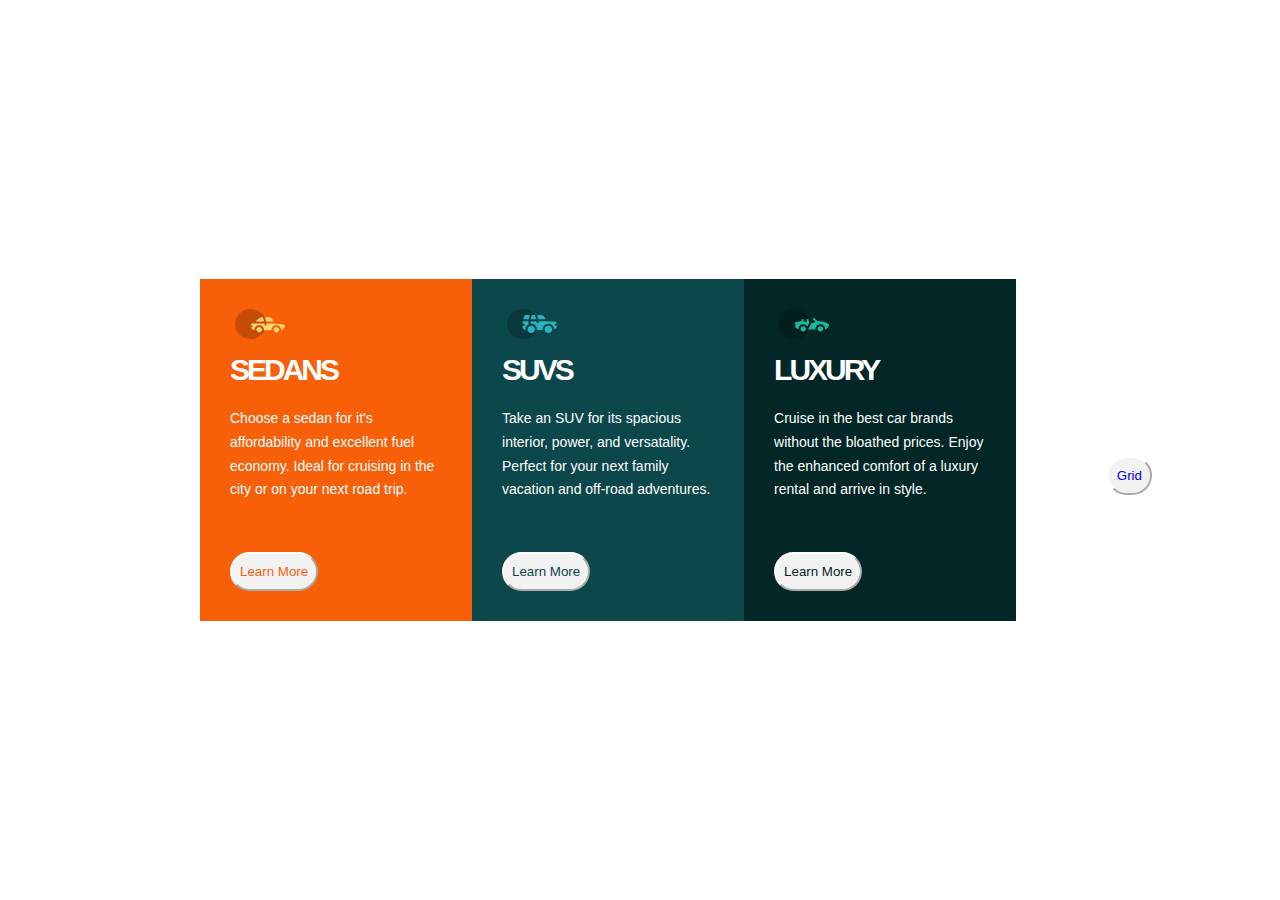
<file: index.html>
<!DOCTYPE html>
<html lang="en">
<head>
    <meta charset="UTF-8">
    <meta http-equiv="X-UA-Compatible" content="IE=edge">
    <meta name="viewport" content="width=device-width, initial-scale=1.0">
    <title>index.html</title>
    <link rel="stylesheet" href="index.css">
    <link rel="stylesheet" href="https://fonts.google.com/specimen/Big+Shoulders+Display">
    <link rel="stylesheet" href="https://fonts.google.com/specimem/Lexend+Deca">
</head>
<body>
    <main>
        <div id="main">
            <div id="one">
                <img src="icon-sedans.svg" alt="">

                <h2>SEDANS</h2>
                <p>
                Choose a sedan for it's affordability and excellent fuel economy. Ideal for cruising in the 
                city or on your next road trip. 
                </p>
                <button > <a class="one" href="#">
                Learn More</a></button>
                 </div>
<div id="two">
    <img src="icon-suvs.svg" alt="">
<h2>SUVS</h2>
<p>Take an SUV for its spacious interior, power, and versatality.
Perfect for your next family vacation and off-road adventures.
</p>
<button > <a class="two" href="#"> Learn More</a></button>
</div>
<div id="three">
    <img src="icon-luxury (1).svg" alt="">
     <h2>LUXURY

     </h2> 
     <P> Cruise in the best car brands without the bloathed
         prices. Enjoy the enhanced comfort of a luxury rental
         and arrive in style.
     </P>
     <button > <a class="three" href="#"> Learn More</a></button>
</div>

        </div>
       <footer class="footer"><button><a href="grid.html"> Grid</a></button></footer>
    </main>
</body>
</html>
</file>
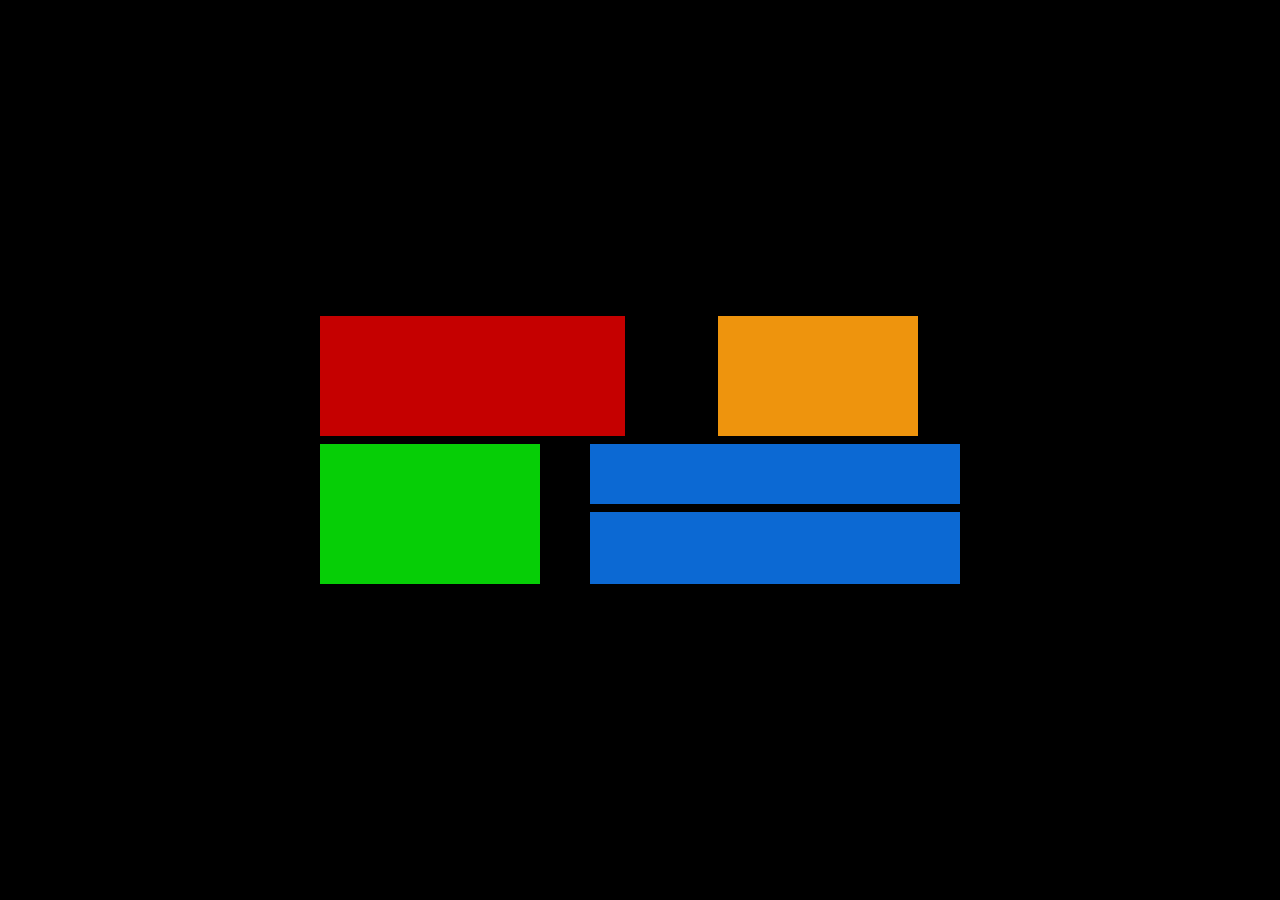
<file: grid.html>
<!DOCTYPE html>
<html lang="en">
  <head>
    <meta charset="UTF-8" />
    <meta http-equiv="X-UA-Compatible" content="IE=edge" />
    <meta name="viewport" content="width=device-width, initial-scale=1.0" />
    <title>grid.html</title>
    <link rel="stylesheet" href="grid.css" />
  </head>
  <body>
    <main>
      <div class="griditem"></div>
      <div class="itemb"></div>
      <div class="itemc"></div>
      <div class="itemd"></div>
      <div class="iteme"></div>
    </main>
  </body>
</html>
</file>
<file: index.css>
*{
    margin: 0;
    padding: 0;
    box-sizing: border-box;
}
@media screen and(max-width: 1440px)and(min-width:375px) {
body{
    font-size: 15px;
}
}
main{
    width: 90%; 
    display: flex;
    justify-content: center;
    align-items: center;
    height: 100vh;
    box-sizing: border-box;
    
}
#one{
background-color: hsl(22, 94%, 50%);
width:30%;
font-size: 15px;
padding: 30px 30px;
}
.one{
    color:hsl(22, 94%, 50%) ;
}
#two{
    background-color: hsl(183, 72%, 17%);
    width: 30%;
    font-size: 15px;
    padding: 30px 30px;
}
.two{
    color: hsl(183, 72%, 17%);
}
#three{
    background-color: hsl(178, 90%, 8%);
    width: 30%;
    font-size: 15px;
    padding: 30px 30px;
}
.three{
    color: hsl(178, 90%, 8%);
}
#main{
    display: flex;
    margin-left:200px;
}
img{
    height: 30px;
    width: 50px;
    margin-bottom: 10px;
    margin-left: 5px;
}

h2{
    color: white;
    font-family: "Big Shoulders Display", sans-serif;
    font-weight: 700;
    margin-bottom: 20px;
    font-size: 30px;
    letter-spacing: -3px;
}
p{
    color: white;
    font-family: "Lexend Deca", sans-serif;
    font-weight: 400;
    margin-bottom: 50px;
    font-size: 14px;
    line-height: 1.7;
}
button{
    border-color: white;
    border-radius: 20px;
padding: 10px 8px;
background-color: hsl(0, 0%, 95%);
}
a{
    text-decoration: none;
}
.footer{
    margin-left:0%;
    margin-top: 50px;
}
</file>
<file: grid.css>
*{
    margin: 0;
    padding: 0;
    box-sizing: border-box;
}
body{ display: flex;
    height: 100vh;
    place-items: center;
background-color: black;
}
main{
    display:grid;
    grid-template-areas: 
    'a a b'
    'c d d' 
    'c e e'
    ;
    gap: 8px; 
width:50%;
margin: auto;
}
main div{
    padding: 30px;

}
    

.griditem{
    background-color: rgba(255, 0, 0, 0.774);
    grid-area: a ;
    width: 305px;
    height:120px;
}
.itemb{
    background-color:rgb(238, 148, 13);
    grid-area:b ;
    width:200px ;
}
.itemc{
    background-color:rgb(6, 206, 6) ;
    grid-area:c ;
    width: 220px;
    height: 140px;
}
.itemd{
    background-color: rgb(12, 105,211);
    grid-area: d;
    height:60px;
    

}
.iteme{
    background-color: rgb(12, 105, 211);
    grid-area: e;
    height: 72px;
    
}
</file>
